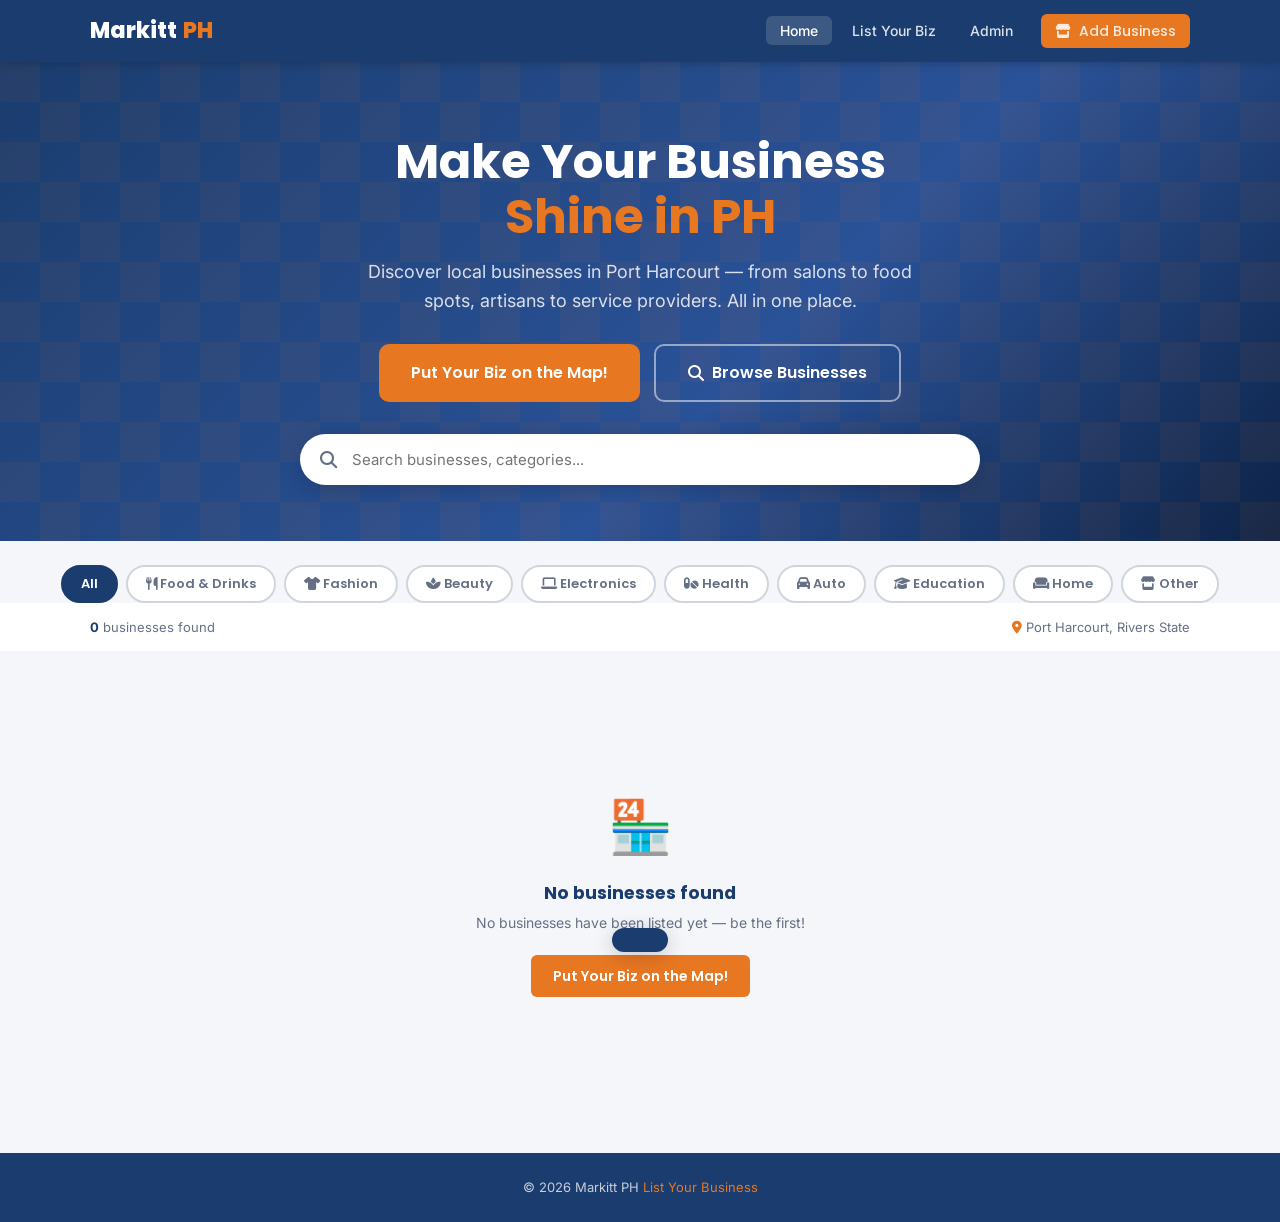
<file: index.html>
<!DOCTYPE html>
<html lang="en">
<head>
  <meta charset="UTF-8" />
  <meta name="viewport" content="width=device-width, initial-scale=1.0" />
  <title>Markitt PH — Make Your Business Shine in PH</title>
  <link rel="stylesheet" href="css/styles.css" />
  <link rel="stylesheet" href="https://cdnjs.cloudflare.com/ajax/libs/font-awesome/6.5.0/css/all.min.css" />
  <style>

    .hero {
      background: linear-gradient(135deg, #1A3C6E 0%, #2A5298 60%, #0D2347 100%);
      color: #fff;
      padding: 72px 20px 56px;
      text-align: center;
      position: relative;
      overflow: hidden;
    }
    .hero::before {
      content: '';
      position: absolute;
      inset: 0;
      background: url("data:image/svg+xml,%3Csvg width='80' height='80' viewBox='0 0 80 80' xmlns='http://www.w3.org/2000/svg'%3E%3Cg fill='%23E87722' fill-opacity='0.06'%3E%3Cpath d='M0 0h40v40H0V0zm40 40h40v40H40V40z'/%3E%3C/g%3E%3C/svg%3E");
    }
    .hero-content { position: relative; }
    .hero h1 {
      font-size: clamp(2rem, 5vw, 3rem);
      color: #fff;
      margin-bottom: 14px;
      line-height: 1.15;
    }
    .hero h1 span { color: var(--orange); }
    .hero p {
      font-size: clamp(15px, 2vw, 18px);
      color: rgba(255,255,255,0.82);
      max-width: 560px;
      margin: 0 auto 28px;
    }
    .hero-actions { display: flex; gap: 14px; justify-content: center; flex-wrap: wrap; }


    .search-bar-wrap {
      max-width: 680px;
      margin: 32px auto 0;
      position: relative;
    }
    .search-bar-wrap input {
      width: 100%;
      padding: 16px 60px 16px 52px;
      border: none;
      border-radius: 50px;
      font-size: 15px;
      box-shadow: 0 4px 24px rgba(0,0,0,0.18);
      font-family: 'Inter', sans-serif;
    }
    .search-bar-wrap input:focus { outline: 3px solid var(--orange); }
    .search-icon {
      position: absolute;
      left: 20px;
      top: 50%;
      transform: translateY(-50%);
      color: var(--grey-dk);
      font-size: 17px;
    }
    .search-clear {
      position: absolute;
      right: 18px;
      top: 50%;
      transform: translateY(-50%);
      color: var(--grey-dk);
      cursor: pointer;
      font-size: 16px;
      background: none;
      border: none;
      display: none;
    }

    .category-filter {
      display: flex;
      gap: 8px;
      flex-wrap: wrap;
      justify-content: center;
      padding: 24px 20px 0;
    }
    .cat-btn {
      font-family: 'Poppins', sans-serif;
      font-size: 13px;
      font-weight: 600;
      padding: 7px 18px;
      border-radius: 20px;
      border: 2px solid var(--grey-md);
      background: var(--white);
      color: var(--grey-dk);
      cursor: pointer;
      transition: all 0.2s;
    }
    .cat-btn:hover { border-color: var(--blue); color: var(--blue); }
    .cat-btn.active { background: var(--blue); color: var(--white); border-color: var(--blue); }

    .stats-bar {
      background: var(--white);
      border-bottom: 2px solid var(--grey-bg);
      padding: 14px 20px;
    }
    .stats-inner {
      max-width: 1100px;
      margin: 0 auto;
      display: flex;
      align-items: center;
      justify-content: space-between;
      gap: 12px;
      flex-wrap: wrap;
    }
    .results-count { font-size: 13px; color: var(--grey-dk); }
    .results-count strong { color: var(--blue); }
  </style>
</head>
<body>

  <nav class="navbar">
    <div class="navbar-inner">
      <a href="index.html" class="navbar-brand">
        Markitt<span>PH</span>
      </a>
      <button class="nav-toggle" id="navToggle" aria-label="Toggle menu">
        <span></span><span></span><span></span>
      </button>
      <ul class="navbar-links" id="navLinks">
        <li><a href="index.html" class="active"> Home</a></li>
        <li><a href="register.html"> List Your Biz</a></li>
        <li><a href="admin.html"> Admin</a></li>
        <li><a href="register.html" class="btn btn-primary btn-sm">
          <i class="fa fa-store"></i> Add Business
        </a></li>
      </ul>
    </div>
  </nav>

  <section class="hero">
    <div class="hero-content">
      <h1>Make Your Business<br/><span>Shine in PH</span></h1>
      <p>Discover local businesses in Port Harcourt — from salons to food spots, artisans to service providers. All in one place.</p>
      <div class="hero-actions">
        <a href="register.html" class="btn btn-primary btn-lg">
          Put Your Biz on the Map!
        </a>
        <a href="#businesses" class="btn btn-outline btn-lg" style="color:#fff;border-color:rgba(255,255,255,0.5)">
          <i class="fa fa-search"></i> Browse Businesses
        </a>
      </div>

      <div class="search-bar-wrap">
        <i class="fa fa-search search-icon"></i>
        <input type="text" id="searchInput" placeholder="Search businesses, categories..." autocomplete="off" />
        <button class="search-clear" id="searchClear"><i class="fa fa-times"></i></button>
      </div>
    </div>
  </section>


  <div class="category-filter" id="categoryFilter">
    <button class="cat-btn active" data-cat="all">All</button>
    <button class="cat-btn" data-cat="Food & Drinks"><i class="fa fa-utensils"></i> Food & Drinks</button>
    <button class="cat-btn" data-cat="Fashion & Clothing"><i class="fa fa-tshirt"></i> Fashion</button>
    <button class="cat-btn" data-cat="Beauty & Salon"><i class="fa fa-spa"></i> Beauty</button>
    <button class="cat-btn" data-cat="Electronics & Tech"><i class="fa fa-laptop"></i> Electronics</button>
    <button class="cat-btn" data-cat="Health & Pharmacy"><i class="fa fa-pills"></i> Health</button>
    <button class="cat-btn" data-cat="Automobile & Repairs"><i class="fa fa-car"></i> Auto</button>
    <button class="cat-btn" data-cat="Education & Training"><i class="fa fa-graduation-cap"></i> Education</button>
    <button class="cat-btn" data-cat="Home & Furniture"><i class="fa fa-couch"></i> Home</button>
    <button class="cat-btn" data-cat="Other"><i class="fa fa-store"></i> Other</button>
  </div>

  <div class="stats-bar">
    <div class="stats-inner">
      <span class="results-count"><strong id="bizCount">0</strong> businesses found</span>
      <span style="font-size:13px;color:var(--grey-dk)">
        <i class="fa fa-map-marker-alt" style="color:var(--orange)"></i> Port Harcourt, Rivers State
      </span>
    </div>
  </div>


  <section class="section" id="businesses">
    <div class="container">
      <div class="biz-grid" id="bizGrid">
      </div>
      <div class="empty-state hidden" id="emptyState">
        <div class="empty-icon">🏪</div>
        <h3>No businesses found</h3>
        <p id="emptyMsg">No businesses have been listed yet — be the first!</p>
        <a href="register.html" class="btn btn-primary">Put Your Biz on the Map!</a>
      </div>
    </div>
  </section>

  <footer class="site-footer">
    <p>© 2026 Markitt PH  
      <a href="register.html">List Your Business</a>
    </p>
  </footer>


  <div id="toast"></div>

  <script src="js/utils.js"></script>
  <script src="js/profile.js"></script>
  <script src="js/search.js"></script>
  <script>
    document.getElementById('navToggle').addEventListener('click', () => {
      document.getElementById('navLinks').classList.toggle('open');
    });
  </script>
</body>
</html>
</file>
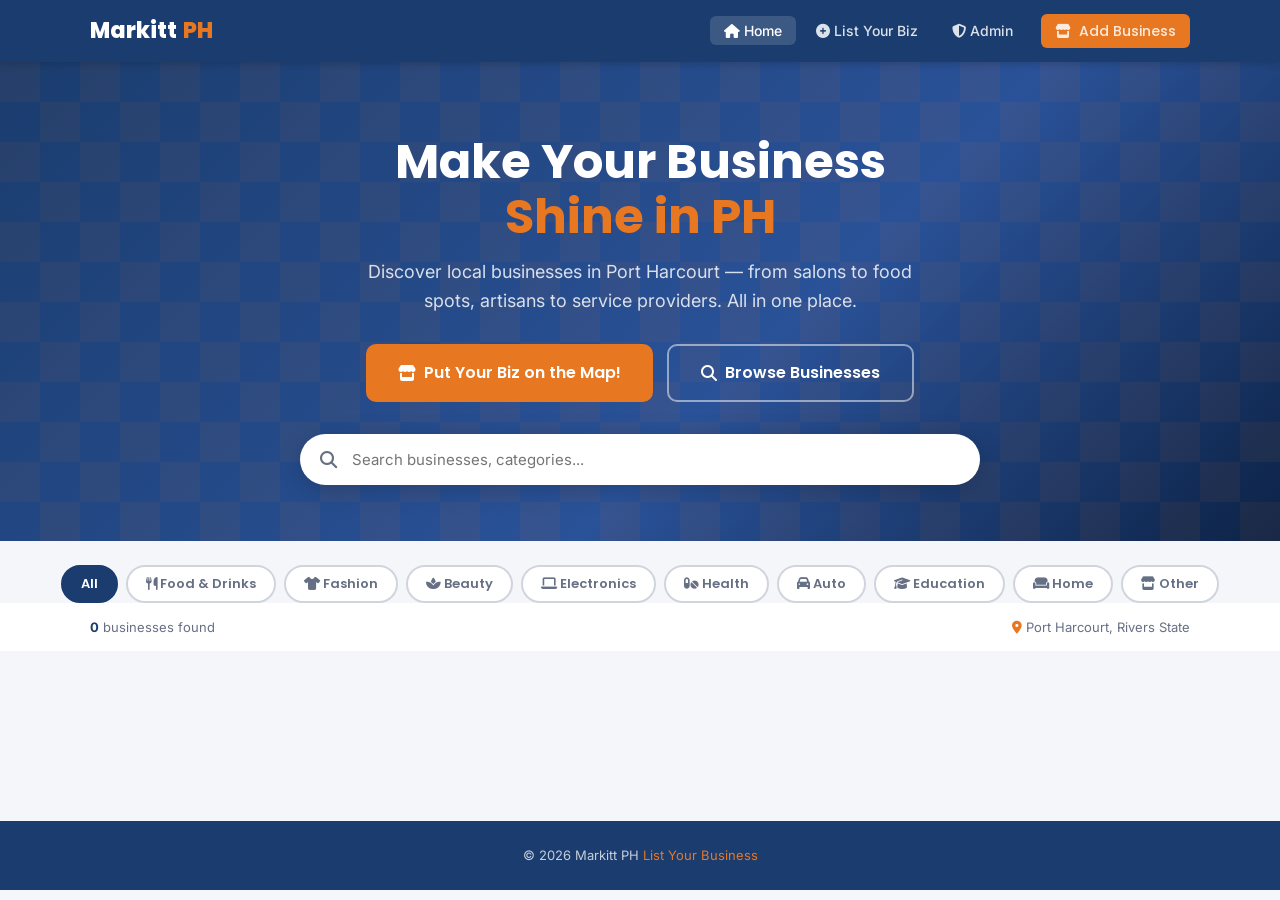
<file: markitt-ph/index.html>
<!DOCTYPE html>
<html lang="en">
<head>
  <meta charset="UTF-8" />
  <meta name="viewport" content="width=device-width, initial-scale=1.0" />
  <title>Markitt PH — Make Your Business Shine for PH</title>
  <link rel="stylesheet" href="css/styles.css" />
  <link rel="stylesheet" href="https://cdnjs.cloudflare.com/ajax/libs/font-awesome/6.5.0/css/all.min.css" />
  <style>

    .hero {
      background: linear-gradient(135deg, #1A3C6E 0%, #2A5298 60%, #0D2347 100%);
      color: #fff;
      padding: 72px 20px 56px;
      text-align: center;
      position: relative;
      overflow: hidden;
    }
    .hero::before {
      content: '';
      position: absolute;
      inset: 0;
      background: url("data:image/svg+xml,%3Csvg width='80' height='80' viewBox='0 0 80 80' xmlns='http://www.w3.org/2000/svg'%3E%3Cg fill='%23E87722' fill-opacity='0.06'%3E%3Cpath d='M0 0h40v40H0V0zm40 40h40v40H40V40z'/%3E%3C/g%3E%3C/svg%3E");
    }
    .hero-content { position: relative; }
    .hero h1 {
      font-size: clamp(2rem, 5vw, 3rem);
      color: #fff;
      margin-bottom: 14px;
      line-height: 1.15;
    }
    .hero h1 span { color: var(--orange); }
    .hero p {
      font-size: clamp(15px, 2vw, 18px);
      color: rgba(255,255,255,0.82);
      max-width: 560px;
      margin: 0 auto 28px;
    }
    .hero-actions { display: flex; gap: 14px; justify-content: center; flex-wrap: wrap; }


    .search-bar-wrap {
      max-width: 680px;
      margin: 32px auto 0;
      position: relative;
    }
    .search-bar-wrap input {
      width: 100%;
      padding: 16px 60px 16px 52px;
      border: none;
      border-radius: 50px;
      font-size: 15px;
      box-shadow: 0 4px 24px rgba(0,0,0,0.18);
      font-family: 'Inter', sans-serif;
    }
    .search-bar-wrap input:focus { outline: 3px solid var(--orange); }
    .search-icon {
      position: absolute;
      left: 20px;
      top: 50%;
      transform: translateY(-50%);
      color: var(--grey-dk);
      font-size: 17px;
    }
    .search-clear {
      position: absolute;
      right: 18px;
      top: 50%;
      transform: translateY(-50%);
      color: var(--grey-dk);
      cursor: pointer;
      font-size: 16px;
      background: none;
      border: none;
      display: none;
    }

    .category-filter {
      display: flex;
      gap: 8px;
      flex-wrap: wrap;
      justify-content: center;
      padding: 24px 20px 0;
    }
    .cat-btn {
      font-family: 'Poppins', sans-serif;
      font-size: 13px;
      font-weight: 600;
      padding: 7px 18px;
      border-radius: 20px;
      border: 2px solid var(--grey-md);
      background: var(--white);
      color: var(--grey-dk);
      cursor: pointer;
      transition: all 0.2s;
    }
    .cat-btn:hover { border-color: var(--blue); color: var(--blue); }
    .cat-btn.active { background: var(--blue); color: var(--white); border-color: var(--blue); }

    .stats-bar {
      background: var(--white);
      border-bottom: 2px solid var(--grey-bg);
      padding: 14px 20px;
    }
    .stats-inner {
      max-width: 1100px;
      margin: 0 auto;
      display: flex;
      align-items: center;
      justify-content: space-between;
      gap: 12px;
      flex-wrap: wrap;
    }
    .results-count { font-size: 13px; color: var(--grey-dk); }
    .results-count strong { color: var(--blue); }
  </style>
</head>
<body>

  <nav class="navbar">
    <div class="navbar-inner">
      <a href="index.html" class="navbar-brand">
        Markitt<span>PH</span>
      </a>
      <button class="nav-toggle" id="navToggle" aria-label="Toggle menu">
        <span></span><span></span><span></span>
      </button>
      <ul class="navbar-links" id="navLinks">
        <li><a href="index.html" class="active"><i class="fa fa-home"></i> Home</a></li>
        <li><a href="register.html"><i class="fa fa-plus-circle"></i> List Your Biz</a></li>
        <li><a href="admin.html"><i class="fa fa-shield-alt"></i> Admin</a></li>
        <li><a href="register.html" class="btn btn-primary btn-sm">
          <i class="fa fa-store"></i> Add Business
        </a></li>
      </ul>
    </div>
  </nav>

  <section class="hero">
    <div class="hero-content">
      <h1>Make Your Business<br/><span>Shine in PH</span></h1>
      <p>Discover local businesses in Port Harcourt — from salons to food spots, artisans to service providers. All in one place.</p>
      <div class="hero-actions">
        <a href="register.html" class="btn btn-primary btn-lg">
          <i class="fa fa-store"></i> Put Your Biz on the Map!
        </a>
        <a href="#businesses" class="btn btn-outline btn-lg" style="color:#fff;border-color:rgba(255,255,255,0.5)">
          <i class="fa fa-search"></i> Browse Businesses
        </a>
      </div>

      <div class="search-bar-wrap">
        <i class="fa fa-search search-icon"></i>
        <input type="text" id="searchInput" placeholder="Search businesses, categories..." autocomplete="off" />
        <button class="search-clear" id="searchClear"><i class="fa fa-times"></i></button>
      </div>
    </div>
  </section>


  <div class="category-filter" id="categoryFilter">
    <button class="cat-btn active" data-cat="all">All</button>
    <button class="cat-btn" data-cat="Food & Drinks"><i class="fa fa-utensils"></i> Food & Drinks</button>
    <button class="cat-btn" data-cat="Fashion & Clothing"><i class="fa fa-tshirt"></i> Fashion</button>
    <button class="cat-btn" data-cat="Beauty & Salon"><i class="fa fa-spa"></i> Beauty</button>
    <button class="cat-btn" data-cat="Electronics & Tech"><i class="fa fa-laptop"></i> Electronics</button>
    <button class="cat-btn" data-cat="Health & Pharmacy"><i class="fa fa-pills"></i> Health</button>
    <button class="cat-btn" data-cat="Automobile & Repairs"><i class="fa fa-car"></i> Auto</button>
    <button class="cat-btn" data-cat="Education & Training"><i class="fa fa-graduation-cap"></i> Education</button>
    <button class="cat-btn" data-cat="Home & Furniture"><i class="fa fa-couch"></i> Home</button>
    <button class="cat-btn" data-cat="Other"><i class="fa fa-store"></i> Other</button>
  </div>

  <div class="stats-bar">
    <div class="stats-inner">
      <span class="results-count"><strong id="bizCount">0</strong> businesses found</span>
      <span style="font-size:13px;color:var(--grey-dk)">
        <i class="fa fa-map-marker-alt" style="color:var(--orange)"></i> Port Harcourt, Rivers State
      </span>
    </div>
  </div>


  <section class="section" id="businesses">
    <div class="container">
      <div class="biz-grid" id="bizGrid">
      </div>
      <div class="empty-state hidden" id="emptyState">
        <div class="empty-icon">🏪</div>
        <h3>No businesses found</h3>
        <p id="emptyMsg">No businesses have been listed yet — be the first!</p>
        <a href="register.html" class="btn btn-primary">Put Your Biz on the Map!</a>
      </div>
    </div>
  </section>

  <footer class="site-footer">
    <p>© 2026 Markitt PH  
      <a href="register.html">List Your Business</a>
    </p>
  </footer>


  <div id="toast"></div>

  <script src="js/utils.js"></script>
  <script src="js/search.js"></script>
  <script>
    document.getElementById('navToggle').addEventListener('click', () => {
      document.getElementById('navLinks').classList.toggle('open');
    });
  </script>
</body>
</html>
</file>
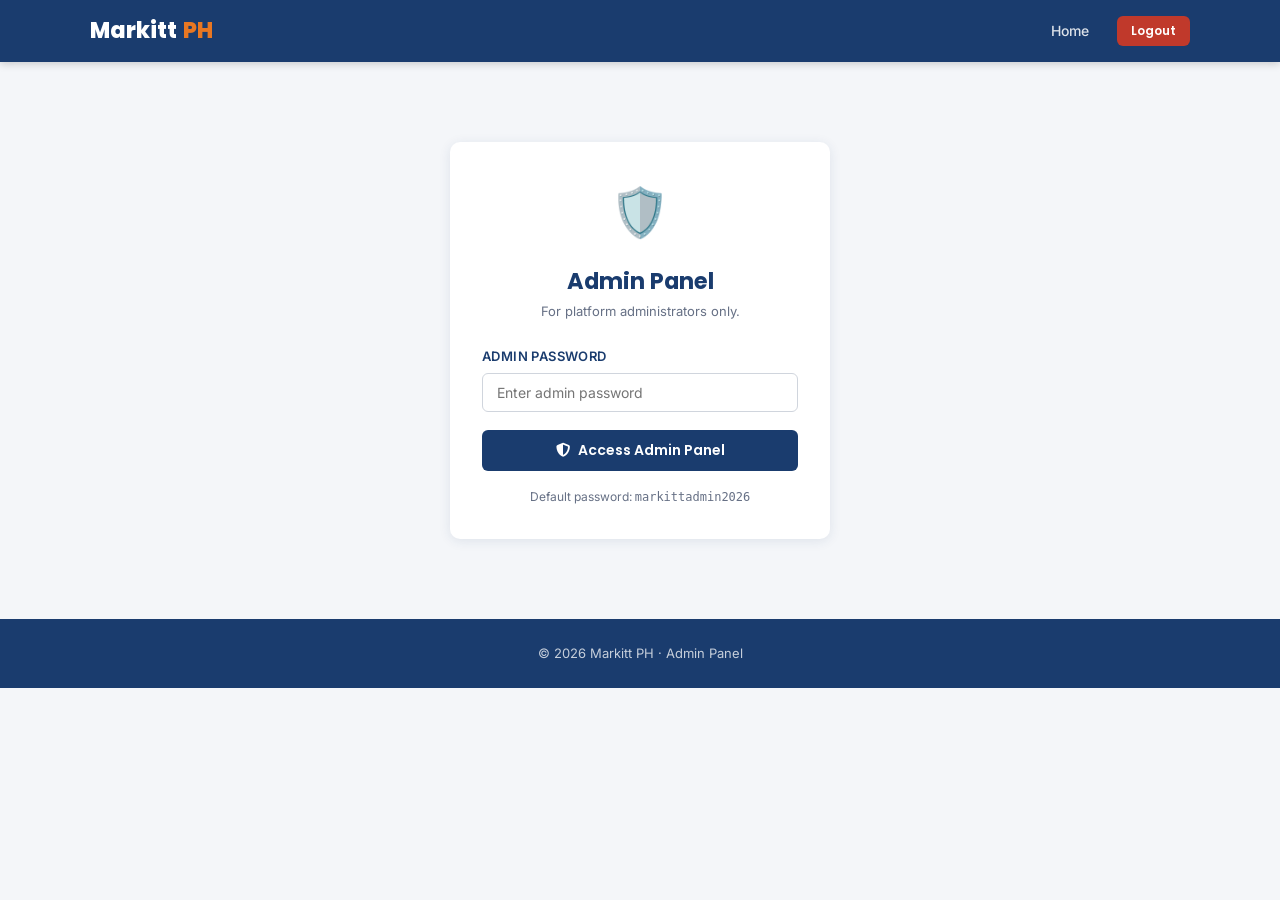
<file: admin.html>
<!DOCTYPE html>
<html lang="en">
<head>
  <meta charset="UTF-8" />
  <meta name="viewport" content="width=device-width, initial-scale=1.0" />
  <title>Admin Panel — Markitt PH</title>
  <link rel="stylesheet" href="css/styles.css" />
  <link rel="stylesheet" href="https://cdnjs.cloudflare.com/ajax/libs/font-awesome/6.5.0/css/all.min.css" />
  <style>
    .admin-wrap { max-width: 1000px; margin: 0 auto; padding: 32px 20px 60px; }
    .admin-login-card { max-width: 380px; margin: 80px auto; background: var(--white); border-radius: var(--radius); box-shadow: var(--shadow); padding: 32px; text-align: center; }
    .biz-row {
      background: var(--white);
      border-radius: var(--radius);
      box-shadow: var(--shadow);
      padding: 16px 20px;
      display: flex;
      align-items: center;
      gap: 14px;
      margin-bottom: 10px;
    }
    .biz-row-info { flex: 1; }
    .biz-row-info .name { font-weight: 700; color: var(--blue); font-size: 14px; }
    .biz-row-info .meta { font-size: 12px; color: var(--grey-dk); margin-top: 2px; }
    .biz-row-actions { display: flex; gap: 6px; flex-wrap: wrap; }
  </style>
</head>
<body>

  <nav class="navbar">
    <div class="navbar-inner">
      <a href="index.html" class="navbar-brand">Markitt<span>PH</span></a>
      <button class="nav-toggle" id="navToggle"><span></span><span></span><span></span></button>
      <ul class="navbar-links" id="navLinks">
        <li><a href="index.html"> Home</a></li>
        <li><button class="btn btn-danger btn-sm" onclick="adminLogout()"> Logout</button></li>
      </ul>
    </div>
  </nav>

  <div id="adminLoginScreen">
    <div class="admin-login-card">
      <div style="font-size:48px;margin-bottom:16px;">🛡️</div>
      <h2 style="margin-bottom:6px;">Admin Panel</h2>
      <p style="font-size:13px;color:var(--grey-dk);margin-bottom:24px;">For platform administrators only.</p>
      <div id="adminLoginAlert"></div>
      <div class="form-group" style="text-align:left;">
        <label class="form-label">Admin Password</label>
        <input type="password" class="form-control" id="adminPassInput" placeholder="Enter admin password"
               onkeydown="if(event.key==='Enter') adminLogin()" />
        <div class="form-error" id="errAdminPass"></div>
      </div>
      <button class="btn btn-secondary btn-block" onclick="adminLogin()">
        <i class="fa fa-shield-alt"></i> Access Admin Panel
      </button>
      <p style="margin-top:16px;font-size:12px;color:var(--grey-dk);">Default password: <code>markittadmin2026</code></p>
    </div>
  </div>

  <div id="adminDashboard" class="hidden">

    <div class="page-hero" style="padding:28px 20px 22px;background:linear-gradient(135deg,var(--blue),#0D2347);">
      <h1 style="font-size:1.4rem;color:#fff;"><i class="fa fa-shield-alt"></i> Admin Panel</h1>
      <p style="color:rgba(255,255,255,0.8);font-size:13px;">Manage all listings and reviews on Markitt PH.</p>
    </div>

    <div class="admin-wrap">

      <div class="analytics-grid" style="margin-bottom:28px;">
        <div class="analytics-card">
          <div class="metric" id="adminTotalBiz">0</div>
          <div class="label">Total Businesses</div>
        </div>
        <div class="analytics-card" style="border-top-color:var(--green)">
          <div class="metric" id="adminTotalReviews">0</div>
          <div class="label">Total Reviews</div>
        </div>
        <div class="analytics-card" style="border-top-color:var(--orange)">
          <div class="metric" id="adminTotalProducts">0</div>
          <div class="label">Total Products</div>
        </div>
      </div>

      <div class="form-group" style="margin-bottom:20px;">
        <input type="text" class="form-control" id="adminSearch" placeholder="Search businesses..." oninput="renderAdminBiz()" />
      </div>

      <div class="tab-bar">
        <button class="tab-btn active" onclick="switchAdminTab('businesses', this)">
          <i class="fa fa-store"></i> Businesses
        </button>
        <button class="tab-btn" onclick="switchAdminTab('reviews', this)">
          <i class="fa fa-star"></i> All Reviews
        </button>
      </div>

      <div class="tab-panel active" id="admin-tab-businesses">
        <div id="adminBizList"></div>
        <div class="empty-state hidden" id="adminNoBiz">
          <div class="empty-icon">🏪</div>
          <h3>No businesses registered yet.</h3>
        </div>
      </div>

      <div class="tab-panel" id="admin-tab-reviews">
        <div id="adminReviewList"></div>
        <div class="empty-state hidden" id="adminNoReviews">
          <div class="empty-icon">⭐</div>
          <h3>No reviews yet.</h3>
        </div>
      </div>

    </div>
  </div>

  <footer class="site-footer">
    <p>© 2026 Markitt PH · Admin Panel</p>
  </footer>
  <div id="toast"></div>

  <script src="js/utils.js"></script>
  <script src="js/profile.js"></script>
  <script src="js/admin.js"></script>
  <script>
    document.getElementById('navToggle').addEventListener('click', () => {
      document.getElementById('navLinks').classList.toggle('open');
    });
  </script>
</body>
</html>
</file>
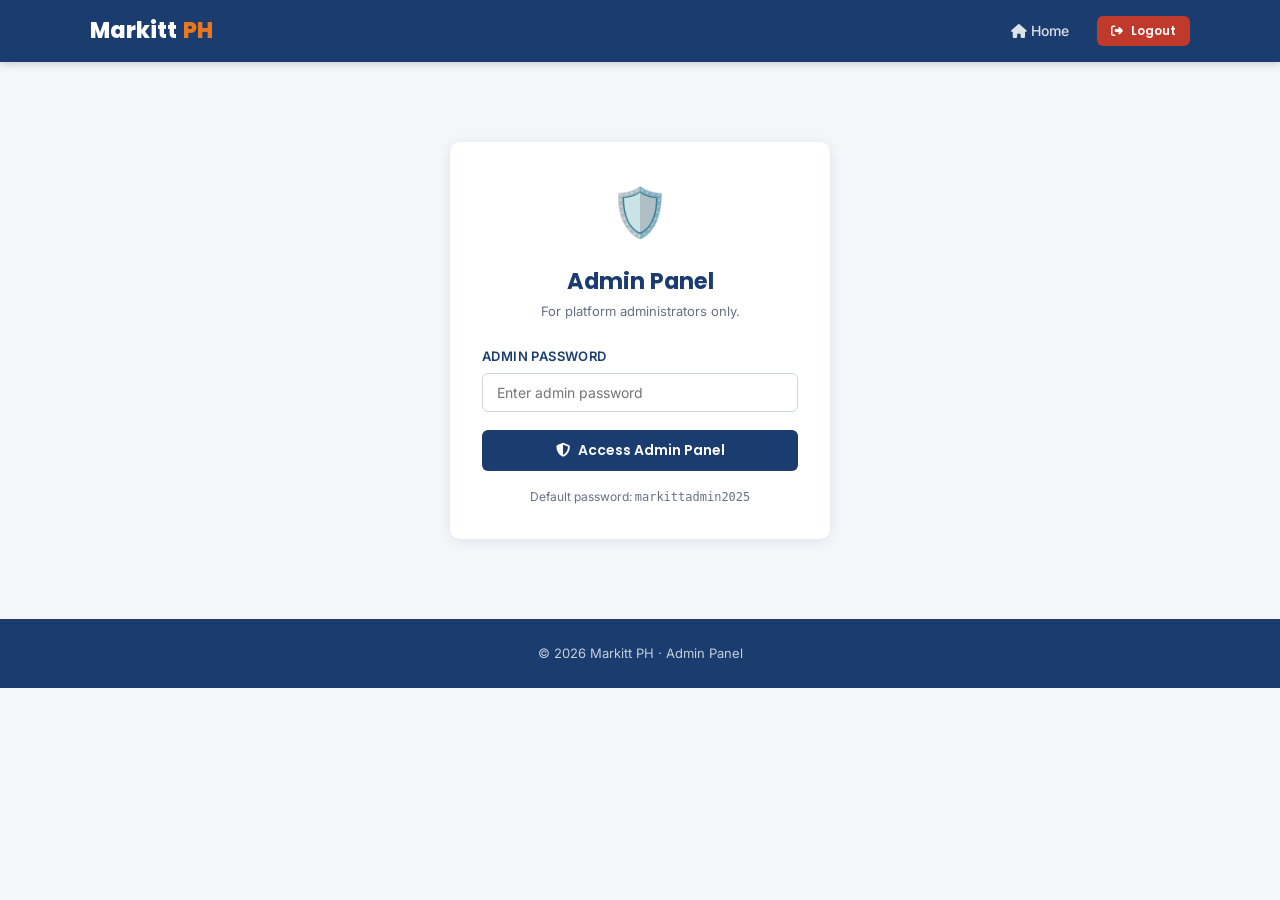
<file: markitt-ph/admin.html>
<!DOCTYPE html>
<html lang="en">
<head>
  <meta charset="UTF-8" />
  <meta name="viewport" content="width=device-width, initial-scale=1.0" />
  <title>Admin Panel — Markitt PH</title>
  <link rel="stylesheet" href="css/styles.css" />
  <link rel="stylesheet" href="https://cdnjs.cloudflare.com/ajax/libs/font-awesome/6.5.0/css/all.min.css" />
  <style>
    .admin-wrap { max-width: 1000px; margin: 0 auto; padding: 32px 20px 60px; }
    .admin-login-card { max-width: 380px; margin: 80px auto; background: var(--white); border-radius: var(--radius); box-shadow: var(--shadow); padding: 32px; text-align: center; }
    .biz-row {
      background: var(--white);
      border-radius: var(--radius);
      box-shadow: var(--shadow);
      padding: 16px 20px;
      display: flex;
      align-items: center;
      gap: 14px;
      margin-bottom: 10px;
    }
    .biz-row-info { flex: 1; }
    .biz-row-info .name { font-weight: 700; color: var(--blue); font-size: 14px; }
    .biz-row-info .meta { font-size: 12px; color: var(--grey-dk); margin-top: 2px; }
    .biz-row-actions { display: flex; gap: 6px; flex-wrap: wrap; }
  </style>
</head>
<body>

  <nav class="navbar">
    <div class="navbar-inner">
      <a href="index.html" class="navbar-brand">Markitt<span>PH</span></a>
      <button class="nav-toggle" id="navToggle"><span></span><span></span><span></span></button>
      <ul class="navbar-links" id="navLinks">
        <li><a href="index.html"><i class="fa fa-home"></i> Home</a></li>
        <li><button class="btn btn-danger btn-sm" onclick="adminLogout()"><i class="fa fa-sign-out-alt"></i> Logout</button></li>
      </ul>
    </div>
  </nav>

  <!-- ── Admin Login ─────────────────────────────────────────── -->
  <div id="adminLoginScreen">
    <div class="admin-login-card">
      <div style="font-size:48px;margin-bottom:16px;">🛡️</div>
      <h2 style="margin-bottom:6px;">Admin Panel</h2>
      <p style="font-size:13px;color:var(--grey-dk);margin-bottom:24px;">For platform administrators only.</p>
      <div id="adminLoginAlert"></div>
      <div class="form-group" style="text-align:left;">
        <label class="form-label">Admin Password</label>
        <input type="password" class="form-control" id="adminPassInput" placeholder="Enter admin password"
               onkeydown="if(event.key==='Enter') adminLogin()" />
        <div class="form-error" id="errAdminPass"></div>
      </div>
      <button class="btn btn-secondary btn-block" onclick="adminLogin()">
        <i class="fa fa-shield-alt"></i> Access Admin Panel
      </button>
      <p style="margin-top:16px;font-size:12px;color:var(--grey-dk);">Default password: <code>markittadmin2025</code></p>
    </div>
  </div>

  <div id="adminDashboard" class="hidden">

    <div class="page-hero" style="padding:28px 20px 22px;background:linear-gradient(135deg,var(--blue),#0D2347);">
      <h1 style="font-size:1.4rem;color:#fff;"><i class="fa fa-shield-alt"></i> Admin Panel</h1>
      <p style="color:rgba(255,255,255,0.8);font-size:13px;">Manage all listings and reviews on Markitt PH.</p>
    </div>

    <div class="admin-wrap">

      <div class="analytics-grid" style="margin-bottom:28px;">
        <div class="analytics-card">
          <div class="metric" id="adminTotalBiz">0</div>
          <div class="label">Total Businesses</div>
        </div>
        <div class="analytics-card" style="border-top-color:var(--green)">
          <div class="metric" id="adminTotalReviews">0</div>
          <div class="label">Total Reviews</div>
        </div>
        <div class="analytics-card" style="border-top-color:var(--orange)">
          <div class="metric" id="adminTotalProducts">0</div>
          <div class="label">Total Products</div>
        </div>
      </div>

      <div class="form-group" style="margin-bottom:20px;">
        <input type="text" class="form-control" id="adminSearch" placeholder="Search businesses..." oninput="renderAdminBiz()" />
      </div>

      <div class="tab-bar">
        <button class="tab-btn active" onclick="switchAdminTab('businesses', this)">
          <i class="fa fa-store"></i> Businesses
        </button>
        <button class="tab-btn" onclick="switchAdminTab('reviews', this)">
          <i class="fa fa-star"></i> All Reviews
        </button>
      </div>

      <div class="tab-panel active" id="admin-tab-businesses">
        <div id="adminBizList"></div>
        <div class="empty-state hidden" id="adminNoBiz">
          <div class="empty-icon">🏪</div>
          <h3>No businesses registered yet.</h3>
        </div>
      </div>

      <div class="tab-panel" id="admin-tab-reviews">
        <div id="adminReviewList"></div>
        <div class="empty-state hidden" id="adminNoReviews">
          <div class="empty-icon">⭐</div>
          <h3>No reviews yet.</h3>
        </div>
      </div>

    </div>
  </div>

  <footer class="site-footer">
    <p>© 2026 Markitt PH · Admin Panel</p>
  </footer>
  <div id="toast"></div>

  <script src="js/utils.js"></script>
  <script src="js/admin.js"></script>
  <script>
    document.getElementById('navToggle').addEventListener('click', () => {
      document.getElementById('navLinks').classList.toggle('open');
    });
  </script>
</body>
</html>
</file>
<file: css/styles.css>
@import url('https://fonts.googleapis.com/css2?family=Poppins:wght@400;600;700;800&family=Inter:wght@400;500;600&display=swap');

*, *::before, *::after { box-sizing: border-box; margin: 0; padding: 0; }

:root {
  --blue:    #1A3C6E;
  --blue-lt: #2A5298;
  --orange:  #E87722;
  --orange-lt: #F9A055;
  --green:   #2D6A4F;
  --green-lt:#40916C;
  --grey-bg: #F4F6F9;
  --grey-md: #D0D5DD;
  --grey-dk: #667085;
  --text:    #111111;
  --white:   #FFFFFF;
  --shadow:  0 2px 12px rgba(26,60,110,0.10);
  --radius:  10px;
  --radius-sm: 6px;
}

html { scroll-behavior: smooth; }

body {
  font-family: 'Inter', system-ui, sans-serif;
  font-size: 15px;
  color: var(--text);
  background: var(--grey-bg);
  line-height: 1.6;
  min-height: 100vh;
}

h1,h2,h3,h4,h5 {
  font-family: 'Poppins', system-ui, sans-serif;
  color: var(--blue);
  line-height: 1.25;
}

a { color: var(--orange); text-decoration: none; }
a:hover { text-decoration: underline; }

img { max-width: 100%; display: block; }

.container { max-width: 1100px; margin: 0 auto; padding: 0 20px; }
.text-center { text-align: center; }
.mt-1 { margin-top: 8px; }
.mt-2 { margin-top: 16px; }
.mt-3 { margin-top: 24px; }
.mb-1 { margin-bottom: 8px; }
.mb-2 { margin-bottom: 16px; }
.mb-3 { margin-bottom: 24px; }
.hidden { display: none !important; }

.btn {
  display: inline-flex;
  align-items: center;
  gap: 8px;
  font-family: 'Poppins', sans-serif;
  font-size: 14px;
  font-weight: 600;
  padding: 10px 22px;
  border-radius: var(--radius-sm);
  border: none;
  cursor: pointer;
  transition: all 0.2s ease;
  text-decoration: none;
}
.btn-primary   { background: var(--orange); color: var(--white); }
.btn-primary:hover { background: var(--orange-lt); color: var(--white); text-decoration: none; }
.btn-secondary { background: var(--blue); color: var(--white); }
.btn-secondary:hover { background: var(--blue-lt); color: var(--white); text-decoration: none; }
.btn-outline   { background: transparent; color: var(--blue); border: 2px solid var(--blue); }
.btn-outline:hover { background: var(--blue); color: var(--white); text-decoration: none; }
.btn-danger    { background: #C0392B; color: var(--white); }
.btn-danger:hover { background: #A93226; text-decoration: none; }
.btn-green     { background: var(--green); color: var(--white); }
.btn-green:hover { background: var(--green-lt); text-decoration: none; }
.btn-sm { font-size: 12px; padding: 6px 14px; }
.btn-lg { font-size: 16px; padding: 14px 32px; border-radius: var(--radius); }
.btn-block { width: 100%; justify-content: center; }


.navbar {
  background: var(--blue);
  padding: 0 20px;
  position: sticky;
  top: 0;
  z-index: 1000;
  box-shadow: 0 2px 8px rgba(0,0,0,0.18);
}
.navbar-inner {
  max-width: 1100px;
  margin: 0 auto;
  display: flex;
  align-items: center;
  justify-content: space-between;
  height: 62px;
}
.navbar-brand {
  font-family: 'Poppins', sans-serif;
  font-weight: 800;
  font-size: 22px;
  color: var(--white);
  text-decoration: none;
  display: flex;
  align-items: center;
  gap: 6px;
}
.navbar-brand span { color: var(--orange); }
.navbar-brand:hover { text-decoration: none; }

.navbar-links {
  display: flex;
  align-items: center;
  gap: 6px;
  list-style: none;
}
.navbar-links a {
  color: rgba(255,255,255,0.85);
  font-size: 14px;
  font-weight: 500;
  padding: 6px 14px;
  border-radius: var(--radius-sm);
  transition: background 0.2s;
  text-decoration: none;
}
.navbar-links a:hover,
.navbar-links a.active { background: rgba(255,255,255,0.15); color: var(--white); }
.navbar-links .btn { margin-left: 8px; }

.nav-toggle {
  display: none;
  background: none;
  border: none;
  cursor: pointer;
  flex-direction: column;
  gap: 5px;
  padding: 4px;
}
.nav-toggle span {
  display: block;
  width: 24px;
  height: 2px;
  background: var(--white);
  border-radius: 2px;
  transition: all 0.3s;
}

.card {
  background: var(--white);
  border-radius: var(--radius);
  box-shadow: var(--shadow);
  overflow: hidden;
}
.card-body { padding: 24px; }
.card-footer {
  padding: 14px 24px;
  background: var(--grey-bg);
  border-top: 1px solid var(--grey-md);
}

.badge {
  display: inline-block;
  font-size: 11px;
  font-weight: 600;
  padding: 3px 10px;
  border-radius: 20px;
  text-transform: uppercase;
  letter-spacing: 0.5px;
}
.badge-green  { background: #D8F3DC; color: var(--green); }
.badge-blue   { background: #DBEAFE; color: var(--blue); }
.badge-orange { background: #FEF3C7; color: #B45309; }

.stars { color: var(--orange); font-size: 16px; letter-spacing: 2px; }
.stars-sm { font-size: 13px; }
.star-empty { color: var(--grey-md); }

.star-input { display: flex; gap: 4px; flex-direction: row-reverse; justify-content: flex-end; }
.star-input input { display: none; }
.star-input label {
  font-size: 28px;
  color: var(--grey-md);
  cursor: pointer;
  transition: color 0.15s;
}
.star-input label:hover,
.star-input label:hover ~ label,
.star-input input:checked ~ label { color: var(--orange); }

.form-group { margin-bottom: 18px; }
.form-label {
  display: block;
  font-weight: 600;
  font-size: 13px;
  color: var(--blue);
  margin-bottom: 6px;
  text-transform: uppercase;
  letter-spacing: 0.4px;
}
.form-control {
  width: 100%;
  padding: 10px 14px;
  border: 1.5px solid var(--grey-md);
  border-radius: var(--radius-sm);
  font-family: 'Inter', sans-serif;
  font-size: 14px;
  color: var(--text);
  background: var(--white);
  transition: border-color 0.2s;
  appearance: none;
}
.form-control:focus {
  outline: none;
  border-color: var(--blue);
  box-shadow: 0 0 0 3px rgba(26,60,110,0.10);
}
.form-control.error { border-color: #C0392B; }
.form-hint { font-size: 12px; color: var(--grey-dk); margin-top: 4px; }
.form-error { font-size: 12px; color: #C0392B; margin-top: 4px; display: none; }
.form-error.show { display: block; }
textarea.form-control { resize: vertical; min-height: 90px; }
select.form-control { background-image: url("data:image/svg+xml,%3Csvg xmlns='http://www.w3.org/2000/svg' width='12' height='8' viewBox='0 0 12 8'%3E%3Cpath d='M1 1l5 5 5-5' stroke='%231A3C6E' stroke-width='1.5' fill='none'/%3E%3C/svg%3E"); background-repeat: no-repeat; background-position: right 14px center; padding-right: 36px; }

.alert {
  padding: 12px 18px;
  border-radius: var(--radius-sm);
  font-size: 14px;
  font-weight: 500;
  margin-bottom: 16px;
  display: flex;
  align-items: center;
  gap: 10px;
}
.alert-success { background: #D8F3DC; color: var(--green); border: 1px solid var(--green-lt); }
.alert-error   { background: #FDECEA; color: #C0392B; border: 1px solid #E74C3C; }
.alert-info    { background: #DBEAFE; color: var(--blue); border: 1px solid var(--blue-lt); }

#toast {
  position: fixed;
  bottom: 28px;
  left: 50%;
  transform: translateX(-50%) translateY(80px);
  background: var(--blue);
  color: var(--white);
  padding: 12px 28px;
  border-radius: 30px;
  font-size: 14px;
  font-weight: 600;
  box-shadow: 0 4px 20px rgba(0,0,0,0.2);
  z-index: 9999;
  transition: transform 0.3s ease;
  pointer-events: none;
}
#toast.show { transform: translateX(-50%) translateY(0); }

.page-hero {
  background: linear-gradient(135deg, var(--blue) 0%, var(--blue-lt) 100%);
  color: var(--white);
  padding: 56px 20px;
  text-align: center;
}
.page-hero h1 { color: var(--white); font-size: clamp(1.8rem, 4vw, 2.6rem); }
.page-hero p  { color: rgba(255,255,255,0.80); margin-top: 10px; font-size: 16px; }

.section { padding: 48px 20px; }
.section-title {
  font-size: 1.5rem;
  color: var(--blue);
  margin-bottom: 6px;
}
.section-subtitle {
  color: var(--grey-dk);
  margin-bottom: 28px;
  font-size: 14px;
}
.section-divider {
  height: 4px;
  width: 48px;
  background: var(--orange);
  border-radius: 4px;
  margin: 8px 0 24px;
}

.biz-grid {
  display: grid;
  grid-template-columns: repeat(auto-fill, minmax(280px, 1fr));
  gap: 22px;
  margin-top: 24px;
}
.biz-card {
  background: var(--white);
  border-radius: var(--radius);
  box-shadow: var(--shadow);
  overflow: hidden;
  transition: transform 0.2s, box-shadow 0.2s;
  display: flex;
  flex-direction: column;
}
.biz-card:hover { transform: translateY(-4px); box-shadow: 0 8px 28px rgba(26,60,110,0.14); }
.biz-card-img {
  width: 100%;
  height: 160px;
  object-fit: cover;
  background: linear-gradient(135deg, #DBEAFE, #EEF3FA);
  display: flex;
  align-items: center;
  justify-content: center;
  font-size: 48px;
  color: var(--blue);
}
.biz-card-img img { width: 100%; height: 100%; object-fit: cover; }
.biz-card-body { padding: 18px; flex: 1; }
.biz-card-name { font-size: 1rem; font-weight: 700; color: var(--blue); margin-bottom: 4px; }
.biz-card-cat  { margin-bottom: 8px; }
.biz-card-desc { font-size: 13px; color: var(--grey-dk); margin-bottom: 12px; line-height: 1.5;
                 display: -webkit-box; -webkit-line-clamp: 2; -webkit-box-orient: vertical; overflow: hidden; }
.biz-card-footer {
  padding: 12px 18px;
  border-top: 1px solid var(--grey-bg);
  display: flex;
  justify-content: space-between;
  align-items: center;
}

.empty-state {
  text-align: center;
  padding: 60px 20px;
  color: var(--grey-dk);
}
.empty-state .empty-icon { font-size: 52px; margin-bottom: 14px; }
.empty-state h3 { color: var(--blue); margin-bottom: 8px; }
.empty-state p  { font-size: 14px; margin-bottom: 20px; }

.modal-overlay {
  display: none;
  position: fixed;
  inset: 0;
  background: rgba(0,0,0,0.45);
  z-index: 2000;
  align-items: center;
  justify-content: center;
  padding: 20px;
}
.modal-overlay.open { display: flex; }
.modal {
  background: var(--white);
  border-radius: var(--radius);
  box-shadow: 0 12px 48px rgba(0,0,0,0.2);
  width: 100%;
  max-width: 500px;
  max-height: 90vh;
  overflow-y: auto;
  animation: modalIn 0.25s ease;
}
@keyframes modalIn { from { transform: scale(0.92); opacity: 0; } to { transform: scale(1); opacity: 1; } }
.modal-header {
  padding: 20px 24px 16px;
  border-bottom: 1px solid var(--grey-md);
  display: flex;
  justify-content: space-between;
  align-items: center;
}
.modal-header h3 { font-size: 1.1rem; }
.modal-close {
  background: none;
  border: none;
  font-size: 22px;
  cursor: pointer;
  color: var(--grey-dk);
  line-height: 1;
}
.modal-body { padding: 24px; }
.modal-footer {
  padding: 16px 24px;
  border-top: 1px solid var(--grey-md);
  display: flex;
  justify-content: flex-end;
  gap: 10px;
}

.analytics-grid {
  display: grid;
  grid-template-columns: repeat(auto-fill, minmax(160px, 1fr));
  gap: 16px;
  margin-bottom: 28px;
}
.analytics-card {
  background: var(--white);
  border-radius: var(--radius);
  padding: 20px;
  text-align: center;
  box-shadow: var(--shadow);
  border-top: 4px solid var(--orange);
}
.analytics-card .metric { font-size: 2rem; font-weight: 700; color: var(--blue); }
.analytics-card .label { font-size: 12px; color: var(--grey-dk); margin-top: 4px; text-transform: uppercase; }

.data-table { width: 100%; border-collapse: collapse; }
.data-table th {
  background: var(--blue);
  color: var(--white);
  padding: 12px 16px;
  font-size: 13px;
  text-align: left;
  font-family: 'Poppins', sans-serif;
}
.data-table td {
  padding: 12px 16px;
  font-size: 13px;
  border-bottom: 1px solid var(--grey-bg);
  vertical-align: middle;
}
.data-table tr:hover td { background: var(--grey-bg); }

.tab-bar {
  display: flex;
  gap: 4px;
  border-bottom: 2px solid var(--grey-md);
  margin-bottom: 24px;
}
.tab-btn {
  font-family: 'Poppins', sans-serif;
  font-size: 14px;
  font-weight: 600;
  color: var(--grey-dk);
  background: none;
  border: none;
  padding: 10px 20px;
  cursor: pointer;
  border-bottom: 3px solid transparent;
  margin-bottom: -2px;
  transition: all 0.2s;
}
.tab-btn.active { color: var(--blue); border-bottom-color: var(--orange); }
.tab-panel { display: none; }
.tab-panel.active { display: block; }

.product-grid {
  display: grid;
  grid-template-columns: repeat(auto-fill, minmax(200px, 1fr));
  gap: 18px;
}
.product-card {
  background: var(--white);
  border-radius: var(--radius);
  box-shadow: var(--shadow);
  overflow: hidden;
}
.product-card-img {
  height: 140px;
  background: var(--grey-bg);
  display: flex;
  align-items: center;
  justify-content: center;
  font-size: 36px;
  overflow: hidden;
}
.product-card-img img { width: 100%; height: 100%; object-fit: cover; }
.product-card-body { padding: 14px; }
.product-card-name { font-weight: 700; font-size: 14px; color: var(--blue); margin-bottom: 4px; }
.product-card-price { color: var(--orange); font-weight: 700; font-size: 15px; }
.product-card-desc { font-size: 12px; color: var(--grey-dk); margin-top: 4px; }

.review-card {
  background: var(--grey-bg);
  border-radius: var(--radius);
  padding: 16px 20px;
  margin-bottom: 14px;
  border-left: 4px solid var(--orange);
}
.review-header { display: flex; justify-content: space-between; align-items: center; margin-bottom: 6px; }
.reviewer-name { font-weight: 700; font-size: 14px; color: var(--blue); }
.review-date   { font-size: 12px; color: var(--grey-dk); }
.review-text   { font-size: 14px; color: var(--text); line-height: 1.55; margin-top: 6px; }


#map { height: 300px; border-radius: var(--radius); z-index: 1; margin-top: 12px; }

.site-footer {
  background: var(--blue);
  color: rgba(255,255,255,0.75);
  text-align: center;
  padding: 24px 20px;
  font-size: 13px;
  margin-top: 48px;
}
.site-footer a { color: var(--orange); }

.step-progress {
  display: flex;
  align-items: center;
  justify-content: center;
  gap: 0;
  margin-bottom: 36px;
}
.step-item { display: flex; align-items: center; }
.step-circle {
  width: 36px; height: 36px;
  border-radius: 50%;
  display: flex; align-items: center; justify-content: center;
  font-family: 'Poppins', sans-serif;
  font-size: 14px; font-weight: 700;
  background: var(--grey-md);
  color: var(--grey-dk);
  transition: all 0.3s;
  position: relative;
  z-index: 1;
}
.step-circle.active { background: var(--orange); color: var(--white); }
.step-circle.done   { background: var(--green);  color: var(--white); }
.step-line { width: 60px; height: 2px; background: var(--grey-md); }
.step-line.done { background: var(--green); }

@media (max-width: 768px) {
  .navbar-links { display: none; flex-direction: column; position: absolute; top: 62px; left: 0; right: 0; background: var(--blue); padding: 12px 20px 20px; gap: 4px; }
  .navbar-links.open { display: flex; }
  .navbar { position: relative; }
  .nav-toggle { display: flex; }
  .biz-grid { grid-template-columns: repeat(auto-fill, minmax(260px, 1fr)); }
  .product-grid { grid-template-columns: repeat(auto-fill, minmax(160px, 1fr)); }
  .analytics-grid { grid-template-columns: repeat(2, 1fr); }
  .step-line { width: 32px; }
  .modal { max-height: 95vh; }
  .tab-bar { overflow-x: auto; }
}

@media (max-width: 480px) {
  .page-hero { padding: 36px 16px; }
  .section { padding: 32px 16px; }
  .biz-grid { grid-template-columns: 1fr; }
  .product-grid { grid-template-columns: repeat(2, 1fr); }
}
</file>
<file: markitt-ph/css/styles.css>
@import url('https://fonts.googleapis.com/css2?family=Poppins:wght@400;600;700;800&family=Inter:wght@400;500;600&display=swap');

*, *::before, *::after { box-sizing: border-box; margin: 0; padding: 0; }

:root {
  --blue:    #1A3C6E;
  --blue-lt: #2A5298;
  --orange:  #E87722;
  --orange-lt: #F9A055;
  --green:   #2D6A4F;
  --green-lt:#40916C;
  --grey-bg: #F4F6F9;
  --grey-md: #D0D5DD;
  --grey-dk: #667085;
  --text:    #111111;
  --white:   #FFFFFF;
  --shadow:  0 2px 12px rgba(26,60,110,0.10);
  --radius:  10px;
  --radius-sm: 6px;
}

html { scroll-behavior: smooth; }

body {
  font-family: 'Inter', system-ui, sans-serif;
  font-size: 15px;
  color: var(--text);
  background: var(--grey-bg);
  line-height: 1.6;
  min-height: 100vh;
}

h1,h2,h3,h4,h5 {
  font-family: 'Poppins', system-ui, sans-serif;
  color: var(--blue);
  line-height: 1.25;
}

a { color: var(--orange); text-decoration: none; }
a:hover { text-decoration: underline; }

img { max-width: 100%; display: block; }

.container { max-width: 1100px; margin: 0 auto; padding: 0 20px; }
.text-center { text-align: center; }
.mt-1 { margin-top: 8px; }
.mt-2 { margin-top: 16px; }
.mt-3 { margin-top: 24px; }
.mb-1 { margin-bottom: 8px; }
.mb-2 { margin-bottom: 16px; }
.mb-3 { margin-bottom: 24px; }
.hidden { display: none !important; }

.btn {
  display: inline-flex;
  align-items: center;
  gap: 8px;
  font-family: 'Poppins', sans-serif;
  font-size: 14px;
  font-weight: 600;
  padding: 10px 22px;
  border-radius: var(--radius-sm);
  border: none;
  cursor: pointer;
  transition: all 0.2s ease;
  text-decoration: none;
}
.btn-primary   { background: var(--orange); color: var(--white); }
.btn-primary:hover { background: var(--orange-lt); color: var(--white); text-decoration: none; }
.btn-secondary { background: var(--blue); color: var(--white); }
.btn-secondary:hover { background: var(--blue-lt); color: var(--white); text-decoration: none; }
.btn-outline   { background: transparent; color: var(--blue); border: 2px solid var(--blue); }
.btn-outline:hover { background: var(--blue); color: var(--white); text-decoration: none; }
.btn-danger    { background: #C0392B; color: var(--white); }
.btn-danger:hover { background: #A93226; text-decoration: none; }
.btn-green     { background: var(--green); color: var(--white); }
.btn-green:hover { background: var(--green-lt); text-decoration: none; }
.btn-sm { font-size: 12px; padding: 6px 14px; }
.btn-lg { font-size: 16px; padding: 14px 32px; border-radius: var(--radius); }
.btn-block { width: 100%; justify-content: center; }


.navbar {
  background: var(--blue);
  padding: 0 20px;
  position: sticky;
  top: 0;
  z-index: 1000;
  box-shadow: 0 2px 8px rgba(0,0,0,0.18);
}
.navbar-inner {
  max-width: 1100px;
  margin: 0 auto;
  display: flex;
  align-items: center;
  justify-content: space-between;
  height: 62px;
}
.navbar-brand {
  font-family: 'Poppins', sans-serif;
  font-weight: 800;
  font-size: 22px;
  color: var(--white);
  text-decoration: none;
  display: flex;
  align-items: center;
  gap: 6px;
}
.navbar-brand span { color: var(--orange); }
.navbar-brand:hover { text-decoration: none; }

.navbar-links {
  display: flex;
  align-items: center;
  gap: 6px;
  list-style: none;
}
.navbar-links a {
  color: rgba(255,255,255,0.85);
  font-size: 14px;
  font-weight: 500;
  padding: 6px 14px;
  border-radius: var(--radius-sm);
  transition: background 0.2s;
  text-decoration: none;
}
.navbar-links a:hover,
.navbar-links a.active { background: rgba(255,255,255,0.15); color: var(--white); }
.navbar-links .btn { margin-left: 8px; }

.nav-toggle {
  display: none;
  background: none;
  border: none;
  cursor: pointer;
  flex-direction: column;
  gap: 5px;
  padding: 4px;
}
.nav-toggle span {
  display: block;
  width: 24px;
  height: 2px;
  background: var(--white);
  border-radius: 2px;
  transition: all 0.3s;
}

.card {
  background: var(--white);
  border-radius: var(--radius);
  box-shadow: var(--shadow);
  overflow: hidden;
}
.card-body { padding: 24px; }
.card-footer {
  padding: 14px 24px;
  background: var(--grey-bg);
  border-top: 1px solid var(--grey-md);
}

.badge {
  display: inline-block;
  font-size: 11px;
  font-weight: 600;
  padding: 3px 10px;
  border-radius: 20px;
  text-transform: uppercase;
  letter-spacing: 0.5px;
}
.badge-green  { background: #D8F3DC; color: var(--green); }
.badge-blue   { background: #DBEAFE; color: var(--blue); }
.badge-orange { background: #FEF3C7; color: #B45309; }

.stars { color: var(--orange); font-size: 16px; letter-spacing: 2px; }
.stars-sm { font-size: 13px; }
.star-empty { color: var(--grey-md); }

.star-input { display: flex; gap: 4px; flex-direction: row-reverse; justify-content: flex-end; }
.star-input input { display: none; }
.star-input label {
  font-size: 28px;
  color: var(--grey-md);
  cursor: pointer;
  transition: color 0.15s;
}
.star-input label:hover,
.star-input label:hover ~ label,
.star-input input:checked ~ label { color: var(--orange); }

.form-group { margin-bottom: 18px; }
.form-label {
  display: block;
  font-weight: 600;
  font-size: 13px;
  color: var(--blue);
  margin-bottom: 6px;
  text-transform: uppercase;
  letter-spacing: 0.4px;
}
.form-control {
  width: 100%;
  padding: 10px 14px;
  border: 1.5px solid var(--grey-md);
  border-radius: var(--radius-sm);
  font-family: 'Inter', sans-serif;
  font-size: 14px;
  color: var(--text);
  background: var(--white);
  transition: border-color 0.2s;
  appearance: none;
}
.form-control:focus {
  outline: none;
  border-color: var(--blue);
  box-shadow: 0 0 0 3px rgba(26,60,110,0.10);
}
.form-control.error { border-color: #C0392B; }
.form-hint { font-size: 12px; color: var(--grey-dk); margin-top: 4px; }
.form-error { font-size: 12px; color: #C0392B; margin-top: 4px; display: none; }
.form-error.show { display: block; }
textarea.form-control { resize: vertical; min-height: 90px; }
select.form-control { background-image: url("data:image/svg+xml,%3Csvg xmlns='http://www.w3.org/2000/svg' width='12' height='8' viewBox='0 0 12 8'%3E%3Cpath d='M1 1l5 5 5-5' stroke='%231A3C6E' stroke-width='1.5' fill='none'/%3E%3C/svg%3E"); background-repeat: no-repeat; background-position: right 14px center; padding-right: 36px; }

.alert {
  padding: 12px 18px;
  border-radius: var(--radius-sm);
  font-size: 14px;
  font-weight: 500;
  margin-bottom: 16px;
  display: flex;
  align-items: center;
  gap: 10px;
}
.alert-success { background: #D8F3DC; color: var(--green); border: 1px solid var(--green-lt); }
.alert-error   { background: #FDECEA; color: #C0392B; border: 1px solid #E74C3C; }
.alert-info    { background: #DBEAFE; color: var(--blue); border: 1px solid var(--blue-lt); }

#toast {
  position: fixed;
  bottom: 28px;
  left: 50%;
  transform: translateX(-50%) translateY(80px);
  background: var(--blue);
  color: var(--white);
  padding: 12px 28px;
  border-radius: 30px;
  font-size: 14px;
  font-weight: 600;
  box-shadow: 0 4px 20px rgba(0,0,0,0.2);
  z-index: 9999;
  transition: transform 0.3s ease;
  pointer-events: none;
}
#toast.show { transform: translateX(-50%) translateY(0); }

.page-hero {
  background: linear-gradient(135deg, var(--blue) 0%, var(--blue-lt) 100%);
  color: var(--white);
  padding: 56px 20px;
  text-align: center;
}
.page-hero h1 { color: var(--white); font-size: clamp(1.8rem, 4vw, 2.6rem); }
.page-hero p  { color: rgba(255,255,255,0.80); margin-top: 10px; font-size: 16px; }

.section { padding: 48px 20px; }
.section-title {
  font-size: 1.5rem;
  color: var(--blue);
  margin-bottom: 6px;
}
.section-subtitle {
  color: var(--grey-dk);
  margin-bottom: 28px;
  font-size: 14px;
}
.section-divider {
  height: 4px;
  width: 48px;
  background: var(--orange);
  border-radius: 4px;
  margin: 8px 0 24px;
}

.biz-grid {
  display: grid;
  grid-template-columns: repeat(auto-fill, minmax(280px, 1fr));
  gap: 22px;
  margin-top: 24px;
}
.biz-card {
  background: var(--white);
  border-radius: var(--radius);
  box-shadow: var(--shadow);
  overflow: hidden;
  transition: transform 0.2s, box-shadow 0.2s;
  display: flex;
  flex-direction: column;
}
.biz-card:hover { transform: translateY(-4px); box-shadow: 0 8px 28px rgba(26,60,110,0.14); }
.biz-card-img {
  width: 100%;
  height: 160px;
  object-fit: cover;
  background: linear-gradient(135deg, #DBEAFE, #EEF3FA);
  display: flex;
  align-items: center;
  justify-content: center;
  font-size: 48px;
  color: var(--blue);
}
.biz-card-img img { width: 100%; height: 100%; object-fit: cover; }
.biz-card-body { padding: 18px; flex: 1; }
.biz-card-name { font-size: 1rem; font-weight: 700; color: var(--blue); margin-bottom: 4px; }
.biz-card-cat  { margin-bottom: 8px; }
.biz-card-desc { font-size: 13px; color: var(--grey-dk); margin-bottom: 12px; line-height: 1.5;
                 display: -webkit-box; -webkit-line-clamp: 2; -webkit-box-orient: vertical; overflow: hidden; }
.biz-card-footer {
  padding: 12px 18px;
  border-top: 1px solid var(--grey-bg);
  display: flex;
  justify-content: space-between;
  align-items: center;
}

.empty-state {
  text-align: center;
  padding: 60px 20px;
  color: var(--grey-dk);
}
.empty-state .empty-icon { font-size: 52px; margin-bottom: 14px; }
.empty-state h3 { color: var(--blue); margin-bottom: 8px; }
.empty-state p  { font-size: 14px; margin-bottom: 20px; }

.modal-overlay {
  display: none;
  position: fixed;
  inset: 0;
  background: rgba(0,0,0,0.45);
  z-index: 2000;
  align-items: center;
  justify-content: center;
  padding: 20px;
}
.modal-overlay.open { display: flex; }
.modal {
  background: var(--white);
  border-radius: var(--radius);
  box-shadow: 0 12px 48px rgba(0,0,0,0.2);
  width: 100%;
  max-width: 500px;
  max-height: 90vh;
  overflow-y: auto;
  animation: modalIn 0.25s ease;
}
@keyframes modalIn { from { transform: scale(0.92); opacity: 0; } to { transform: scale(1); opacity: 1; } }
.modal-header {
  padding: 20px 24px 16px;
  border-bottom: 1px solid var(--grey-md);
  display: flex;
  justify-content: space-between;
  align-items: center;
}
.modal-header h3 { font-size: 1.1rem; }
.modal-close {
  background: none;
  border: none;
  font-size: 22px;
  cursor: pointer;
  color: var(--grey-dk);
  line-height: 1;
}
.modal-body { padding: 24px; }
.modal-footer {
  padding: 16px 24px;
  border-top: 1px solid var(--grey-md);
  display: flex;
  justify-content: flex-end;
  gap: 10px;
}

.analytics-grid {
  display: grid;
  grid-template-columns: repeat(auto-fill, minmax(160px, 1fr));
  gap: 16px;
  margin-bottom: 28px;
}
.analytics-card {
  background: var(--white);
  border-radius: var(--radius);
  padding: 20px;
  text-align: center;
  box-shadow: var(--shadow);
  border-top: 4px solid var(--orange);
}
.analytics-card .metric { font-size: 2rem; font-weight: 700; color: var(--blue); }
.analytics-card .label { font-size: 12px; color: var(--grey-dk); margin-top: 4px; text-transform: uppercase; }

.data-table { width: 100%; border-collapse: collapse; }
.data-table th {
  background: var(--blue);
  color: var(--white);
  padding: 12px 16px;
  font-size: 13px;
  text-align: left;
  font-family: 'Poppins', sans-serif;
}
.data-table td {
  padding: 12px 16px;
  font-size: 13px;
  border-bottom: 1px solid var(--grey-bg);
  vertical-align: middle;
}
.data-table tr:hover td { background: var(--grey-bg); }

.tab-bar {
  display: flex;
  gap: 4px;
  border-bottom: 2px solid var(--grey-md);
  margin-bottom: 24px;
}
.tab-btn {
  font-family: 'Poppins', sans-serif;
  font-size: 14px;
  font-weight: 600;
  color: var(--grey-dk);
  background: none;
  border: none;
  padding: 10px 20px;
  cursor: pointer;
  border-bottom: 3px solid transparent;
  margin-bottom: -2px;
  transition: all 0.2s;
}
.tab-btn.active { color: var(--blue); border-bottom-color: var(--orange); }
.tab-panel { display: none; }
.tab-panel.active { display: block; }

.product-grid {
  display: grid;
  grid-template-columns: repeat(auto-fill, minmax(200px, 1fr));
  gap: 18px;
}
.product-card {
  background: var(--white);
  border-radius: var(--radius);
  box-shadow: var(--shadow);
  overflow: hidden;
}
.product-card-img {
  height: 140px;
  background: var(--grey-bg);
  display: flex;
  align-items: center;
  justify-content: center;
  font-size: 36px;
  overflow: hidden;
}
.product-card-img img { width: 100%; height: 100%; object-fit: cover; }
.product-card-body { padding: 14px; }
.product-card-name { font-weight: 700; font-size: 14px; color: var(--blue); margin-bottom: 4px; }
.product-card-price { color: var(--orange); font-weight: 700; font-size: 15px; }
.product-card-desc { font-size: 12px; color: var(--grey-dk); margin-top: 4px; }

.review-card {
  background: var(--grey-bg);
  border-radius: var(--radius);
  padding: 16px 20px;
  margin-bottom: 14px;
  border-left: 4px solid var(--orange);
}
.review-header { display: flex; justify-content: space-between; align-items: center; margin-bottom: 6px; }
.reviewer-name { font-weight: 700; font-size: 14px; color: var(--blue); }
.review-date   { font-size: 12px; color: var(--grey-dk); }
.review-text   { font-size: 14px; color: var(--text); line-height: 1.55; margin-top: 6px; }


#map { height: 300px; border-radius: var(--radius); z-index: 1; margin-top: 12px; }

.site-footer {
  background: var(--blue);
  color: rgba(255,255,255,0.75);
  text-align: center;
  padding: 24px 20px;
  font-size: 13px;
  margin-top: 48px;
}
.site-footer a { color: var(--orange); }

.step-progress {
  display: flex;
  align-items: center;
  justify-content: center;
  gap: 0;
  margin-bottom: 36px;
}
.step-item { display: flex; align-items: center; }
.step-circle {
  width: 36px; height: 36px;
  border-radius: 50%;
  display: flex; align-items: center; justify-content: center;
  font-family: 'Poppins', sans-serif;
  font-size: 14px; font-weight: 700;
  background: var(--grey-md);
  color: var(--grey-dk);
  transition: all 0.3s;
  position: relative;
  z-index: 1;
}
.step-circle.active { background: var(--orange); color: var(--white); }
.step-circle.done   { background: var(--green);  color: var(--white); }
.step-line { width: 60px; height: 2px; background: var(--grey-md); }
.step-line.done { background: var(--green); }

@media (max-width: 768px) {
  .navbar-links { display: none; flex-direction: column; position: absolute; top: 62px; left: 0; right: 0; background: var(--blue); padding: 12px 20px 20px; gap: 4px; }
  .navbar-links.open { display: flex; }
  .navbar { position: relative; }
  .nav-toggle { display: flex; }
  .biz-grid { grid-template-columns: repeat(auto-fill, minmax(260px, 1fr)); }
  .product-grid { grid-template-columns: repeat(auto-fill, minmax(160px, 1fr)); }
  .analytics-grid { grid-template-columns: repeat(2, 1fr); }
  .step-line { width: 32px; }
  .modal { max-height: 95vh; }
  .tab-bar { overflow-x: auto; }
}

@media (max-width: 480px) {
  .page-hero { padding: 36px 16px; }
  .section { padding: 32px 16px; }
  .biz-grid { grid-template-columns: 1fr; }
  .product-grid { grid-template-columns: repeat(2, 1fr); }
}
</file>
